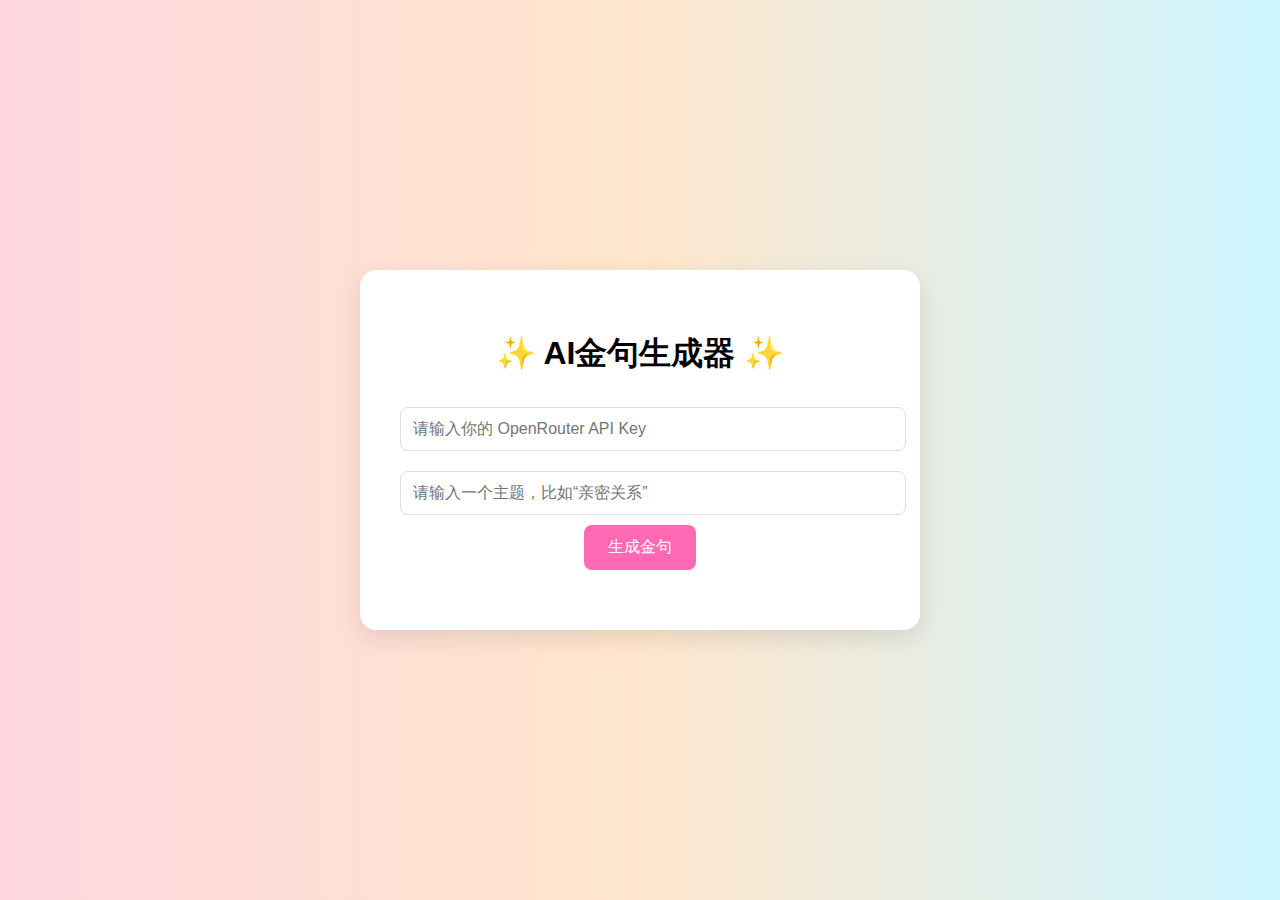
<file: index.html>
<!DOCTYPE html>
<html lang="zh">
<head>
  <meta charset="UTF-8">
  <title>AI金句生成器</title>
  <link rel="stylesheet" href="styles/week4.css">
</head>
<body>
  <div class="container">
    <h1>✨ AI金句生成器 ✨</h1>
    <input id="api-key" placeholder="请输入你的 OpenRouter API Key">
    <input id="topic" placeholder="请输入一个主题，比如“亲密关系”">
    <button onclick="generateQuote()">生成金句</button>
    <div id="result"></div>
  </div>
  <script src="scripts/week4.js"></script>
</body>
</html>
</file>
<file: styles/week4.css>
body {
  font-family: "Noto Sans SC", sans-serif;
  margin: 0;
  padding: 0;
  background: linear-gradient(to right, #ffd6e0, #ffe6cc, #ccf5ff);
  display: flex;
  justify-content: center;
  align-items: center;
  height: 100vh;
}

.container {
  background: white;
  border-radius: 16px;
  box-shadow: 0 8px 24px rgba(0,0,0,0.1);
  padding: 40px;
  max-width: 480px;
  width: 90%;
  text-align: center;
}

input {
  width: 100%;
  padding: 12px;
  margin: 10px 0;
  font-size: 16px;
  border: 1px solid #ddd;
  border-radius: 8px;
}

button {
  padding: 12px 24px;
  background-color: #ff69b4;
  color: white;
  border: none;
  border-radius: 8px;
  font-size: 16px;
  cursor: pointer;
  transition: background 0.3s ease;
}

button:hover {
  background-color: #ff85c1;
}

#result {
  margin-top: 20px;
  font-size: 18px;
  font-weight: bold;
  color: #444;
}
</file>
